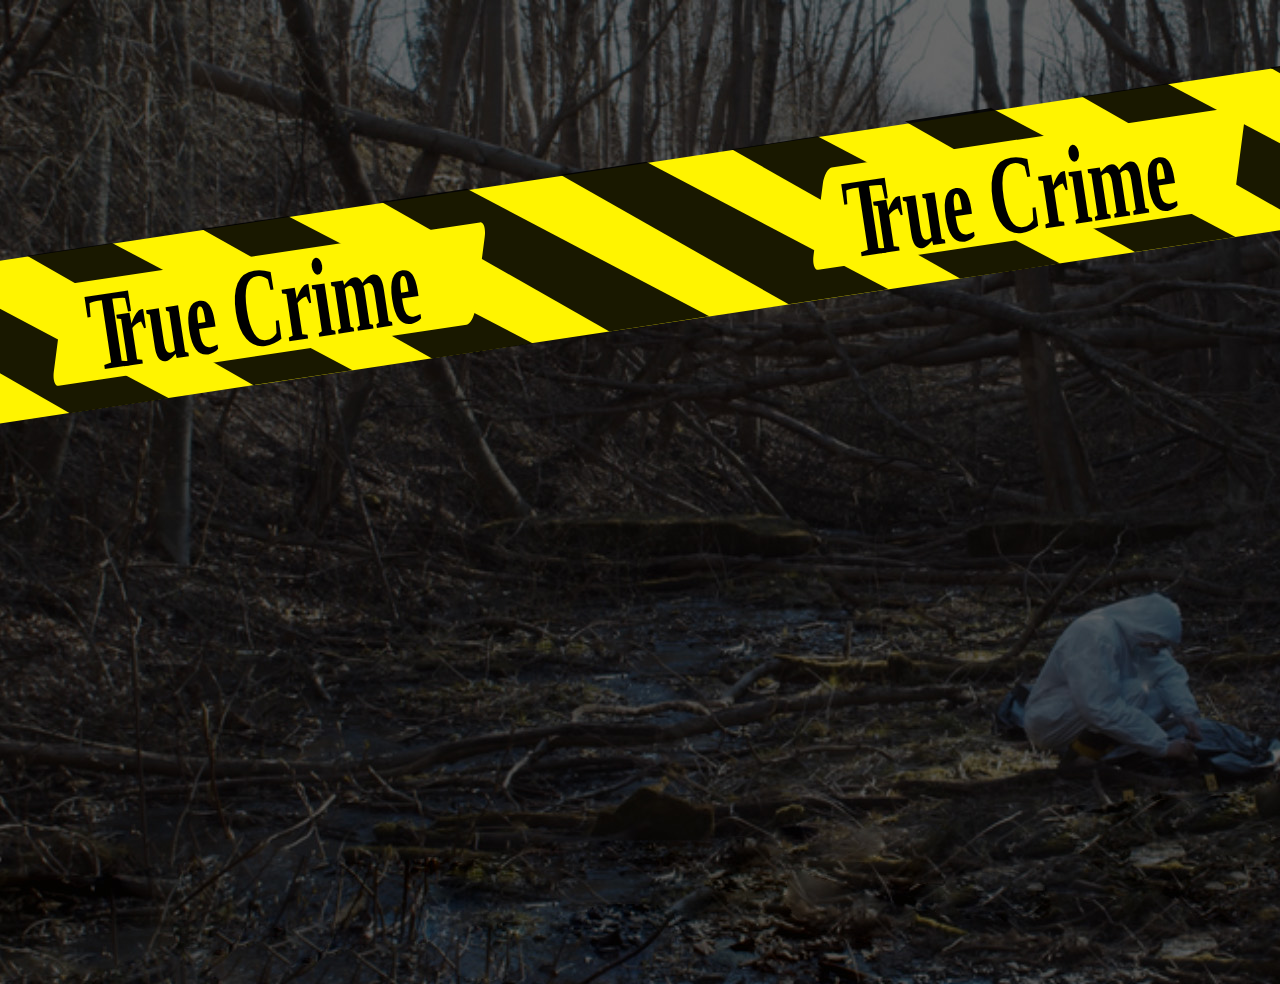
<file: index.html>
<!DOCTYPE html>
<html lang="en">
<head>
    <meta charset="UTF-8">
    <meta http-equiv="X-UA-Compatible" content="IE=edge">
    <meta name="viewport" content="width=device-width, initial-scale=1.0">
    <link rel="stylesheet" href="index.css">
    <link rel="stylesheet" href="general.css">
    
    <title>True Crime - Inspiration</title>
</head>
<body>

    <img src="img/truecrimebanner.svg" alt="bånd">
<div>
    <section>
        <h2>TRUE CRIME</h2>
        <p>- Find din inspiration her.</p>
    </section>
    
</div>
    <a class="category" href="category.html">Alle kategorier</a>
    <a class="anbefalinger" href="allproductslist.html">Al inspiration</a>

    
</body>
</html>
</file>
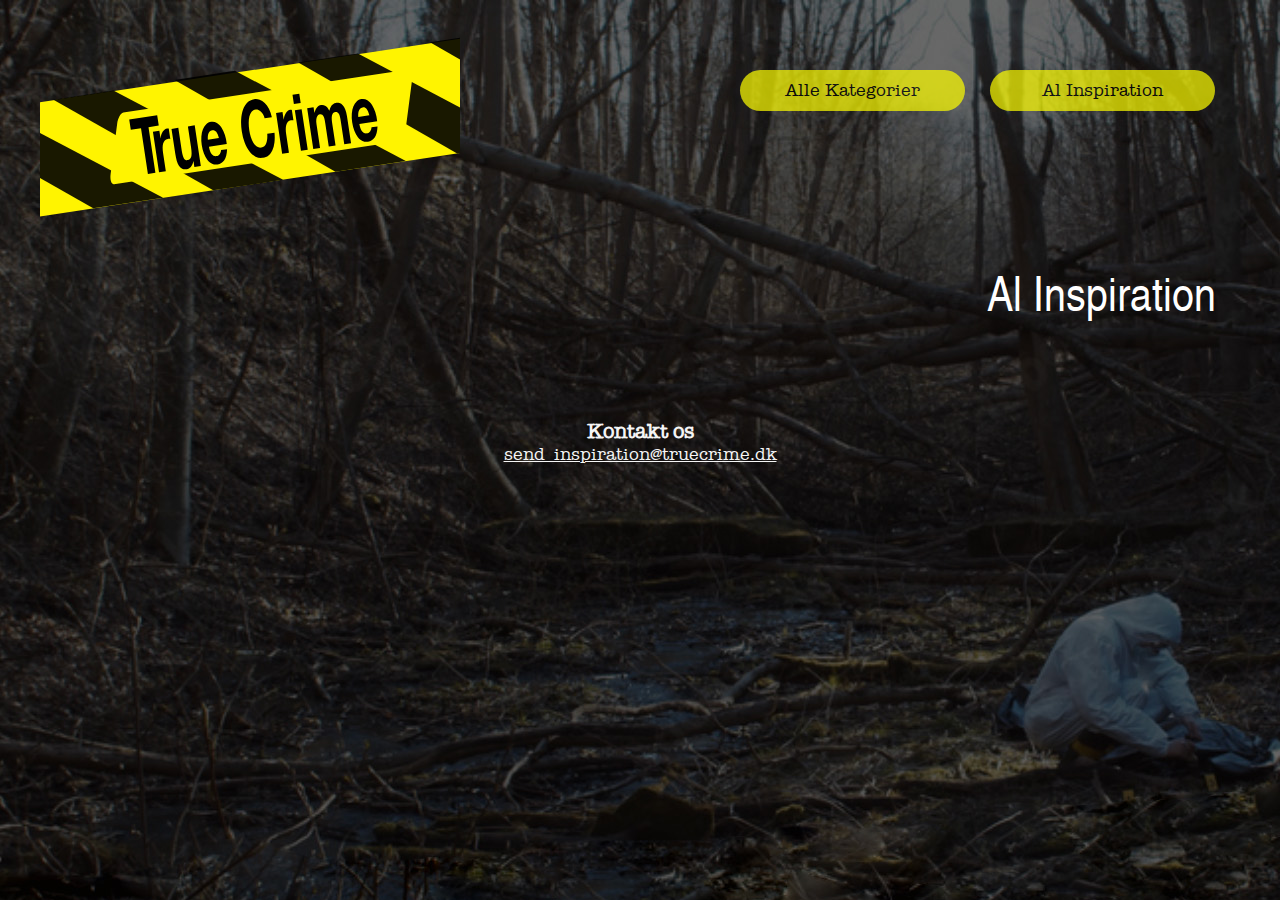
<file: allproductslist.html>
<!DOCTYPE html>
<html lang="dk">
  <head>
    <meta charset="UTF-8" />
    <meta http-equiv="X-UA-Compatible" content="IE=edge" />
    <meta name="viewport" content="width=device-width, initial-scale=1.0" />
    <link rel="stylesheet" href="general.css" />
    <link rel="stylesheet" href="productlist.css" />
    <title>Produktliste</title>
  </head>
  <body>
    <header>
      <a href="index.html">
        <img src="img/truecrimelogo.svg" alt="Logo" class="logo" />
      </a>
      <nav>
        <ul>
          <li>
            <a href="category.html">Alle Kategorier</a>
          </li>
          <li>
            <a href="allproductslist.html">Al Inspiration</a>
          </li>
        </ul>
      </nav>
    </header>
    <main>
      <h1>Al Inspiration</h1>
      <div class="productlistgrid">
        <template>
          <article class="smallProduct">
            <a href="product.html" class="a_fileimg">
                <img src="img/mindhunter.png" alt="Mindhunter">
                <h2 class="titel">MINDHUNTER</h3>
                <p class="length">4 sæsoner</p>
                <p class="platform">Netflix</p>
                <p class="type">Serie baseret på virkelige hændelser</p>
                <p class="more">Læs mere</p>
            </a>
        </article>
        </template>
      </div>
    </main>
    <footer>
      <div>
          <h3>Kontakt os</h3>
          <a href = "mailto: abc@example.com">send_inspiration@truecrime.dk</a>
      </div>
  </footer>

    <script src="allproductslist.js"></script>
  </body>
</html>
</file>
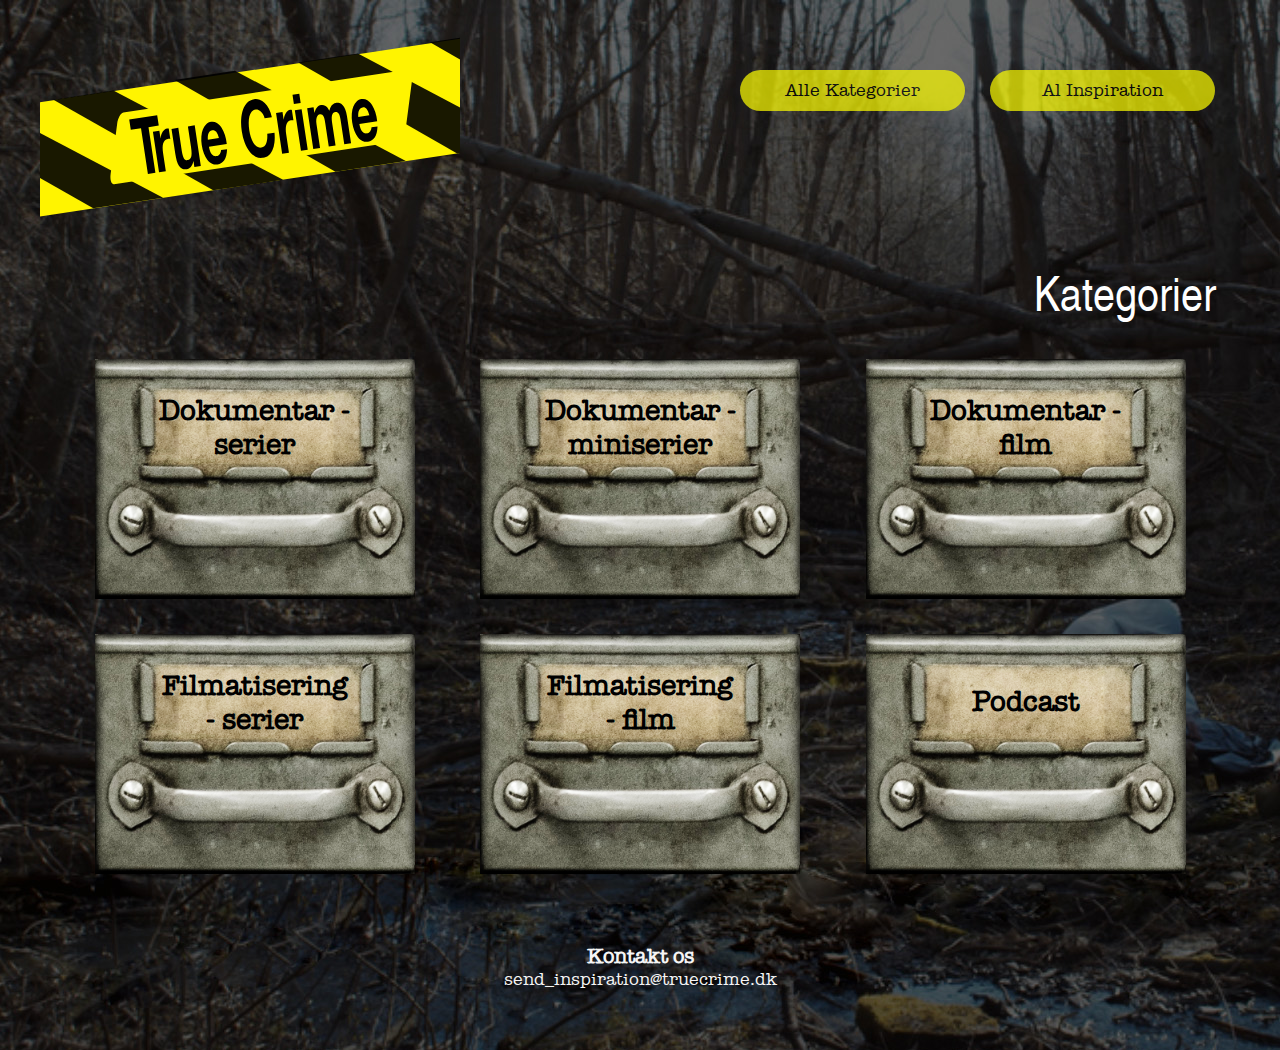
<file: category.html>
<!DOCTYPE html>
<html lang="en">
  <head>
    <meta charset="UTF-8" />
    <meta http-equiv="X-UA-Compatible" content="IE=edge" />
    <meta name="viewport" content="width=device-width, initial-scale=1.0" />
    <link rel="stylesheet" href="general.css" />
    <link rel="stylesheet" href="category.css" />
    <title>Kategorier</title>
  </head>
  <body id="category">
    <header>
      <a href="index.html">
        <img src="img/truecrimelogo.svg" alt="Logo" class="logo">
      </a>
      <nav>
          <ul>
              <li>
                  <a href="category.html">Alle Kategorier</a>
              </li>
              <li>
                  <a href="allproductslist.html">Al Inspiration</a>
              </li>
          </ul>
      </nav>
  </header>
    <main>
      <h1>Kategorier</h1>
      <section>
        <!-- Dokumentar serier -->
        <a href="productlist.html?type=Dokumentarserie" class="docu-series">
          <div class="div">
            <img src="img/drawer.png" alt="docu-series" />
            <div class="docu-button-div">
              <h2>Dokumentar - serier</h2>
            </div>
          </div>
        </a>
        <!-- Dokumentar miniserier -->
        <a href="productlist.html?type=Miniserie" class="docu-series">
          <div class="div">
            <img src="img/drawer.png" alt="docu-series" />
            <div class="mini-docu-button-div">
              <h2>Dokumentar - miniserier</h2>
            </div>
          </div>
        </a>

        <!-- Dokumentar film -->
        <a href="productlist.html?type=Dokumentarfilm" class="docu-series">
          <div class="div">
            <img src="img/drawer.png" alt="docu-series" />
            <div class="docufilm-button-div">
              <h2>Dokumentar - film</h2>
            </div>
          </div>
        </a>

        <!-- filmatisering serier -->
        <a href="productlist.html?type=Serie baseret på virkelige hændelser" class="docu-series">
          <div class="div">
            <img src="img/drawer.png" alt="docu-series" />
            <div class="docufilma_serier-button-div">
              <h2>Filmatisering - serier</h2>
            </div>
          </div>
        </a>

        <!-- filmatisering film -->
        <a href="productlist.html?type=Film baseret på virkelige hændelser" class="docu-series">
          <div class="div">
            <img src="img/drawer.png" alt="docu-series" />
            <div class="docufilma_film-button-div">
              <h2>Filmatisering - film</h2>
            </div>
          </div>
        </a>

        <!-- podcast -->
        <a href="productlist.html?type=Podcast" class="docu-series">
          <div class="div">
            <img src="img/drawer.png" alt="docu-series" />
            <div class="podcast-button-div">
              <h2>Podcast</h2>
            </div>
          </div>
        </a>
        <div id="mini-docu-series"></div>
        <div id="documentary-film"></div>
        <div id="film-adaption-series"></div>
        <div id="film-adaption-film"></div>
        <div id="podcast"></div>
      </section>
    </main>
    <footer>
      <div>
          <h3>Kontakt os</h3>
          <a href = "mailto: abc@example.com">send_inspiration@truecrime.dk</a>
      </div>
  </footer>
  </body>
</html>
</file>
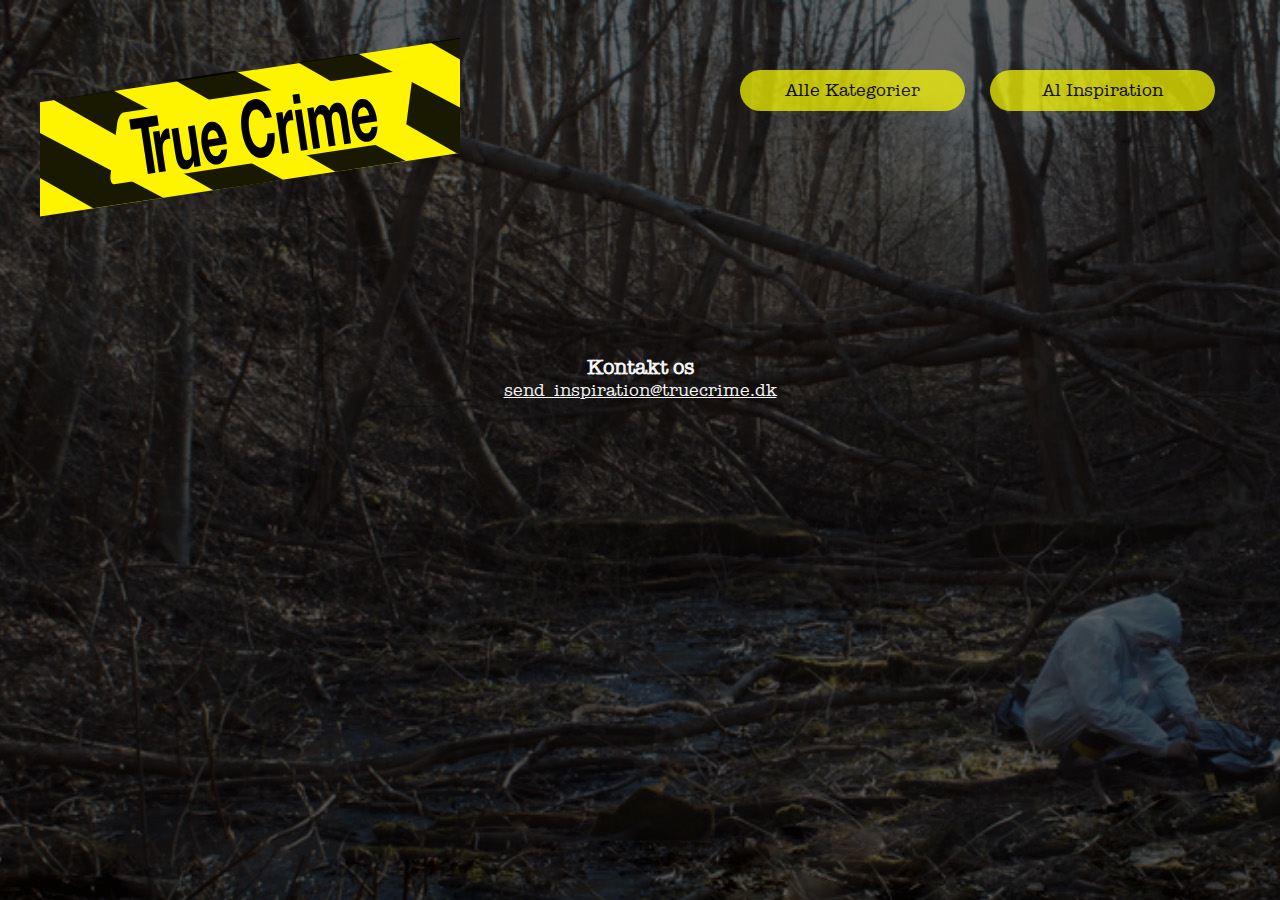
<file: productlist.html>
<!DOCTYPE html>
<html lang="dk">
<head>
    <meta charset="UTF-8">
    <meta http-equiv="X-UA-Compatible" content="IE=edge">
    <meta name="viewport" content="width=device-width, initial-scale=1.0">
    <link rel="stylesheet" href="general.css">
    <link rel="stylesheet" href="productlist.css">
    <title>Produktliste</title>
</head>
<body>
    <header>
        <a href="index.html">
            <img src="img/truecrimelogo.svg" alt="Logo" class="logo">
        </a>
        <nav>
            <ul>
                <li>
                    <a href="category.html">Alle Kategorier</a>
                </li>
                <li>
                    <a href="allproductslist.html">Al Inspiration</a>
                </li>
            </ul>
        </nav>
    </header>
    <main>
        <h1>ALLE ANBEFALINGER</h1>
        <div class="productlistgrid">
            <template>
                <article class="smallProduct">
                    <a href="product.html" class="a_fileimg">
                        <img src="img/mindhunter.png" alt="Mindhunter">
                        <h2 class="titel">MINDHUNTER</h3>
                        <p class="length">4 sæsoner</p>
                        <p class="platform">Netflix</p>
                        <p class="type">Serie baseret på virkelige hændelser</p>
                        <p class="more">Læs mere</p>
                    </a>
                </article>
            </template>

        </div>



    </main>
    <footer>
        <div>
            <h3>Kontakt os</h3>
            <a href = "mailto: abc@example.com">send_inspiration@truecrime.dk</a>
        </div>
    </footer>

    <script src="productlist.js"></script>
</body>
</html>
</file>
<file: index.css>
body{
    display: grid;
    grid-template-columns: 1fr 1fr 1fr 1fr 1fr ;
    grid-template-rows: 1fr 1fr 1fr 1fr 1fr;
    height: 100vh;
    overflow: hidden;

}

img{
    width: 1750px;
    grid-row: 1/4;
    grid-column: 1/3;
}

div{
   display: grid;
   grid-row-start: 3;
   grid-column: span 2;
}

section{
   margin-top: 150px;
  
}

h2{
    font-family: American Typewriter;
    display: flex;
    font-size: 3rem;
    color: whitesmoke;
}

p{
    font-size: 2.3rem;
    color: whitesmoke;
    margin-top: 15px;
    margin-bottom: 10px;
    font-family: American Typewriter;

  
}

a{
    font-family: American Typewriter;
    color: whitesmoke;
    font-size: 20px;
    color: black;
    display: flex;
    justify-content: center;
    align-items: center;
    text-align: center;
 

    border-radius: 30px;
    background-color: yellow;
    opacity: 0.7;
    padding: 10px;
    text-decoration: none;
    list-style: none;
}
.category{
    grid-row: 4;
    grid-column: 3;
    margin-right: 20px;
    margin-top: 40px;
    display: flex;
    align-self: flex-start;

}

.anbefalinger{
    grid-row:4;
    grid-column: 4;
    margin-right: 20px;
    margin-top: 40px;

    display: flex;
    align-self: flex-start;
}

a:hover{
    opacity: 1;
}
</file>
<file: general.css>
* {
    margin: 0;
    padding: 0;
    box-sizing: border-box;
  }

  body {
    background-image: url(img/truecrimebaggrund.jpg);
    background-repeat: no-repeat;
    background-attachment: fixed;
    margin-inline: auto;
  }
  


  
  .breadcrums {
    color: white;
    margin-inline: auto;
  }


  @font-face {
    font-family: American Typewriter;
    src: url(font/american_typewriter_regular-webfont.woff2);
  }

  @font-face {
    font-family: HelveticaNarrow;
    src: url(font/unicode.helvetin-webfont.woff2);
  }


  

  h2 {
    font-family: American Typewriter;
  }


  p {
    font-family: American Typewriter;
  }



  header {
    display: flex;
    justify-content: space-between;
  }

  nav ul {
    display: flex;
    list-style: none;
    padding-bottom: 70px;
    padding-top: 70px;
}


nav ul li {
  width: 250px;
  text-align: center;
  padding: 10px;
  background-color: yellow;
  opacity: 0.7;
  border-radius: 25px;
  margin-right: 5%;
}

nav ul li a {
  text-decoration: none;
  font-size: 1.1rem;
  font-family: American Typewriter;
  color: black;
}

nav ul li:hover {
  opacity: 1;
  }


header a {
  width: 100%;
}

.logo {
  width: 60%;
  padding-top: 5%;
  padding-bottom: 5%;
}

footer {
  display: flex;
  justify-content: center;
  margin-top: -5%;
  margin-bottom: 5%;
}

footer a {
  font-size: 1.1rem;
  font-family: American Typewriter;
  color: whitesmoke;
  margin-top: 15%;
}

footer div {
  text-align: center;
  font-size: 1.1rem;
  font-family: American Typewriter;
  color: whitesmoke;
}



@media (max-width: 850px) {
  header {
    flex-direction: column;
  }

  nav ul {
    flex-direction: column;
    padding-bottom: 30px;
    padding-top: 0px;
    align-items: center;
  }

  nav ul li {
    margin-bottom: 5%;
    margin-right: 0%;
  }

  h1 {
    text-align: center;
  }

  .logo {
    margin-left: 0%;
  }





}
</file>
<file: productlist.css>
body {
  max-width: 1200px;
}  
  

@font-face {
  font-family: HelveticaNarrow;
  src: url(font/unicode.helvetin-webfont.woff2);
}


  h1 {
    text-align: right;
    margin-right: 2%;
    font-family: HelveticaNarrow;
    color: white;
    font-size: 3rem;
    margin-bottom: 3%;
    font-weight: 100;
    font-stretch: narrower;
    letter-spacing: 0px;
  }
  
  h2 {
    color: black;
    font-size: 2rem;
    margin-bottom: 3%;
  }
  
  p {
    color: black;
    font-size: 1rem;
    margin-bottom: 3%;
  }


.productlistgrid {
    display: grid;
    grid-template-columns: repeat(auto-fill, minmax(150px, 320px));
    gap: 40px;
    justify-content: space-evenly;
    margin-bottom: 10%;
    margin-left: 2%;
    margin-right: 2%;
  }
  


  .smallProduct {
    padding-left: 5%;
    padding-top: 5%;
    padding-bottom: 5%;
    padding-right: 15%;
    min-height: 418px;
    background-image: url(img/file.webp);
    background-size: cover;
}

article a {
  display: flex;
  flex-direction: column;
  height: 100%;
}

article a :last-child {
    margin-top: auto;
    color: black;
    font-size: 1.3rem;
    font-weight: 600;
    cursor: pointer;
  }



  
  article img {
    width: 100%;
    margin-bottom: 4%;
    aspect-ratio: 20/14;
    filter: drop-shadow(2px 2px 5px black);
  }


  .more {
    color: black;
    font-size: 1.3rem;
    font-weight: 700;
    cursor: pointer;
    text-decoration: underline;
  }

  .a_fileimg {
    text-decoration: none;
  }
</file>
<file: category.css>
* {
  padding: 0%;
  margin: 0%;
  text-decoration: none;
}

@font-face {
  font-family: HelveticaNarrow;
  src: url(font/unicode.helvetin-webfont.woff2);
}

body {
  max-width: 1200px;
}

section {
  display: grid;
  grid-template-columns: repeat(auto-fill, minmax(150px, 320px));
  gap: 35px;
  justify-content: space-evenly;
  margin-left: 2%;
  margin-right: 2%;
}

h1 {
  text-align: right;
  margin-right: 2%;
  font-family: HelveticaNarrow;
  color: white;
  font-size: 3rem;
  margin-bottom: 3%;
  font-weight: 100;
}

/* Dokumentar serier */
.docu-series img {
  width: 100%;
  object-fit: cover;
  position: relative;
  grid-column: span 1/2;
  grid-row: span 1/2;
}

.div {
  display: grid;
  grid-template-columns: 1fr;
}

.docu-button-div {
  margin-inline: auto;
  grid-column: span 1/2;
  grid-row: span 1/2;
  z-index: 1;
  font-size: 1.2rem;
  color: black;
  margin-top: 11%;
  width: 60%;
  text-align: center;
}
/* Dokumentar miniserier */
.mini-docu-button-div {
  margin-inline: auto;
  grid-column: span 1/2;
  grid-row: span 1/2;
  z-index: 1;
  font-size: 1.2rem;
  color: black;
  margin-top: 11%;
  width: 60%;
  text-align: center;
}

/* Dokumentar film */
.docufilm-button-div {
  margin-inline: auto;
  grid-column: span 1/2;
  grid-row: span 1/2;
  z-index: 1;
  font-size: 1.2rem;
  color: black;
  margin-top: 11%;
  width: 60%;
  text-align: center;
}

/* Filmatisering serier */
.docufilma_serier-button-div {
  margin-inline: auto;
  grid-column: span 1/2;
  grid-row: span 1/2;
  z-index: 1;
  font-size: 1.2rem;
  color: black;
  margin-top: 11%;
  width: 60%;
  text-align: center;
}
/* Filmatisering film */
.docufilma_film-button-div {
  margin-inline: auto;
  grid-column: span 1/2;
  grid-row: span 1/2;
  z-index: 1;
  font-size: 1.2rem;
  color: black;
  margin-top: 11%;
  width: 60%;
  text-align: center;
}

/* Podcast*/
.podcast-button-div {
  margin-inline: auto;
  grid-column: span 1/2;
  grid-row: span 1/2;
  z-index: 1;
  font-size: 1.2rem;
  color: black;
  margin-top: 16%;
  width: 60%;
  text-align: center;
}

a:hover {
  scale: 101%;
  transition-duration: 0.2s;
  animation: ease-in-out;
}


footer {
  margin-top: 0%;
}


@media (max-width: 800px) {
  h1 {
    text-align: center;
  }
}
</file>
